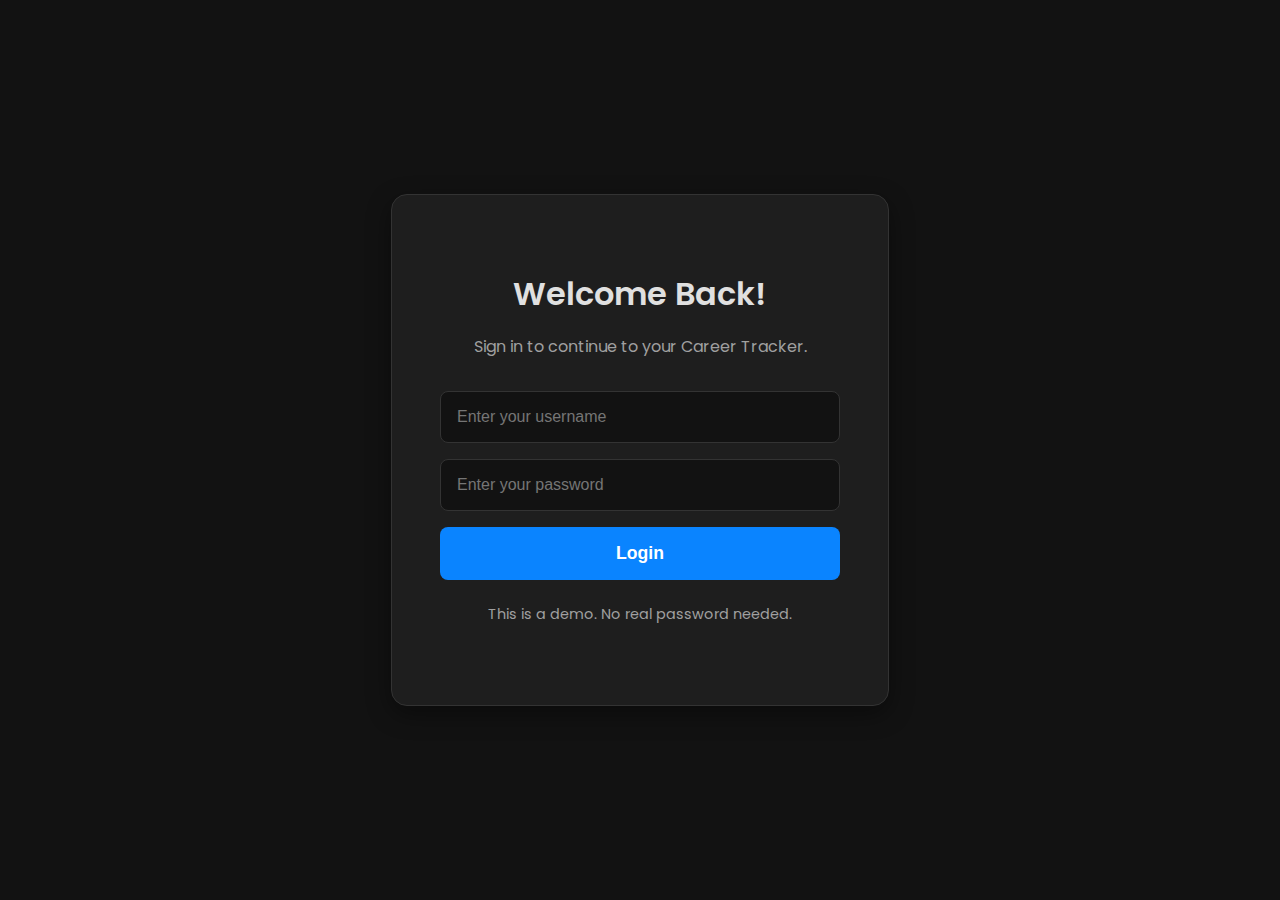
<file: index.html>
<!DOCTYPE html>
<html lang="en">
<head>
    <meta charset="UTF-8">
    <meta name="viewport" content="width=device-width, initial-scale=1.0">
    <title>Smart Career Tracker</title>
    <link href="https://fonts.googleapis.com/css2?family=Poppins:wght@400;600;700&display=swap" rel="stylesheet">
    <link rel="stylesheet" href="css/style.css">
</head>
<body>
    <header>
        <h1>Smart Career Tracker</h1>
        <div class="header-user">
            <span id="welcome-message"></span>
            <button id="logout-btn">Logout</button>
        </div>
    </header>

    <main>
        <section id="dashboard">
            <h2>Dashboard</h2>
            <div class="summary">
                <div class="card">
                    <h3>Total Activities</h3>
                    <p id="total-activities">0</p>
                </div>
                <div class="card">
                    <h3>Courses Completed</h3>
                    <p id="courses-completed">0</p>
                </div>
                <div class="card">
                    <h3>Skills Learned</h3>
                    <p id="skills-learned">0</p>
                </div>
                <div class="card">
                    <h3>Internships</h3>
                    <p id="internships-total">0</p>
                </div>
                <div class="card">
                    <h3>Certifications</h3>
                    <p id="certifications-total">0</p>
                </div>
            </div>
        </section>

        <section id="controls">
            <button id="add-entry-btn">Add New Entry</button>
            <button id="view-stats-btn">View Stats</button>
            <div class="filters">
                <input type="text" id="search-input" placeholder="Search by title...">
                <select id="filter-category">
                    <option value="all">All Categories</option>
                    <option value="course">Course</option>
                    <option value="certification">Certification</option>
                    <option value="skill">Skill</option>
                    <option value="internship">Internship</option>
                    <option value="goal">Goal</option>
                </select>
            </div>
        </section>

        <section id="timeline">
            <h2>My Career Journey</h2>
            <ul id="timeline-list">
                <!-- Entries will be dynamically added here -->
            </ul>
        </section>
    </main>

    <!-- Modal for adding new entry -->
    <div id="add-entry-modal" class="modal">
        <div class="modal-content">
            <span class="close-btn">&times;</span>
            <h2>Add New Career Activity</h2>
            <form id="add-entry-form">
                <label for="category">Category:</label>
                <select id="entry-category" required>
                    <option value="course">Course</option>
                    <option value="certification">Certification</option>
                    <option value="skill">Skill</option>
                    <option value="internship">Internship</option>
                    <option value="goal">Goal</option>
                </select>

                <label for="title">Title:</label>
                <input type="text" id="entry-title" required>

                <label for="description">Description:</label>
                <textarea id="entry-description"></textarea>

                <label for="date">Date:</label>
                <input type="date" id="entry-date" required>

                <button type="submit">Add Entry</button>
            </form>
        </div>
    </div>

    <!-- Stats Modal -->
    <div id="stats-modal" class="modal">
        <div class="modal-content">
            <span class="close-btn">&times;</span>
            <h2>My Statistics</h2>
            <div id="stats-content">
                <!-- Stats will be dynamically injected here -->
            </div>
        </div>
    </div>

    <script src="js/app.js"></script>
</body>
</html>
</file>
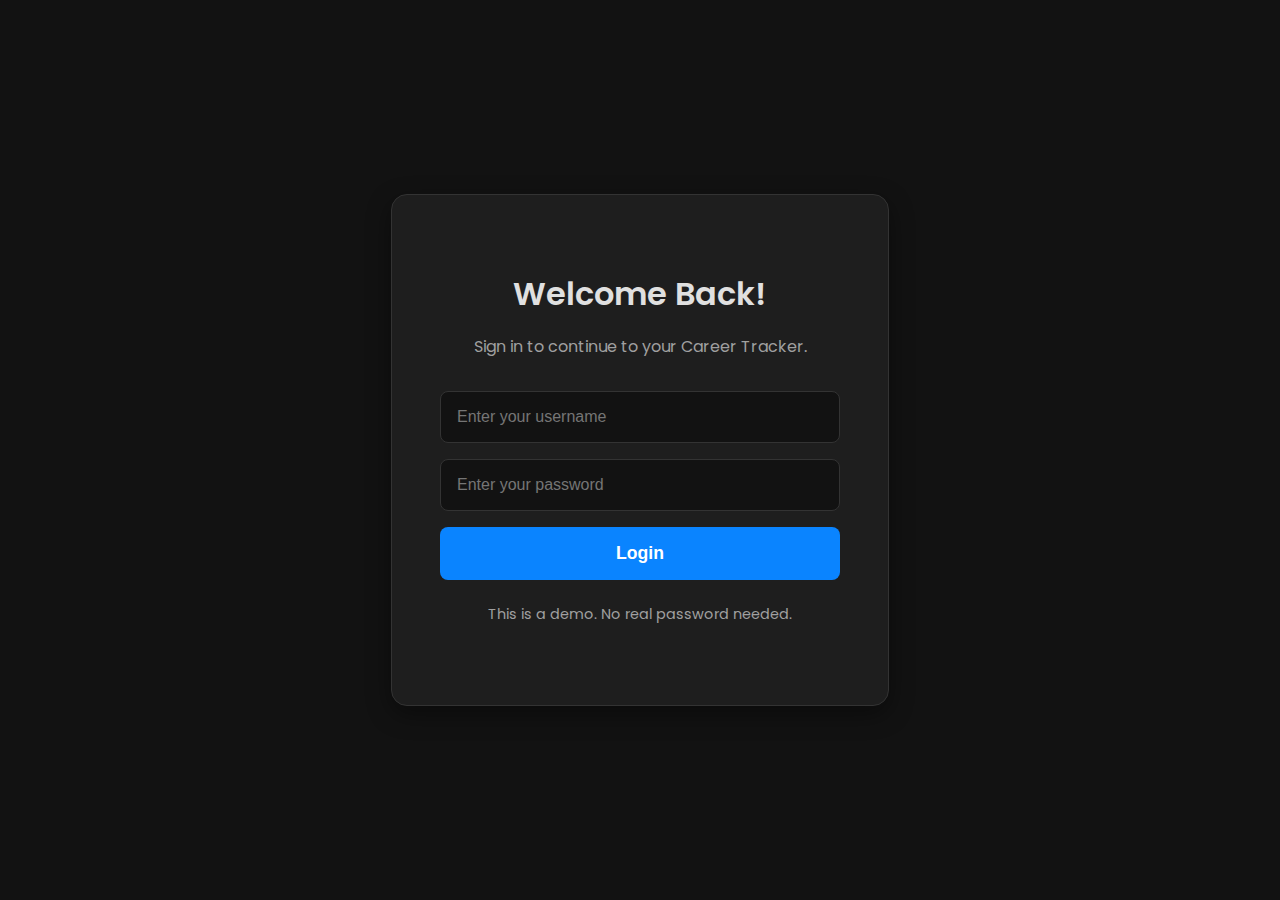
<file: login.html>
<!DOCTYPE html>
<html lang="en">
<head>
    <meta charset="UTF-8">
    <meta name="viewport" content="width=device-width, initial-scale=1.0">
    <title>Login - Smart Career Tracker</title>
    <link href="https://fonts.googleapis.com/css2?family=Poppins:wght@400;600&display=swap" rel="stylesheet">
    <link rel="stylesheet" href="css/login.css">
</head>
<body class="login-page">
    <div class="login-container">
        <h2>Welcome Back!</h2>
        <p>Sign in to continue to your Career Tracker.</p>
        <form id="login-form">
            <input type="text" id="username" placeholder="Enter your username" required>
            <input type="password" id="password" placeholder="Enter your password">
            <button type="submit">Login</button>
        </form>
        <div class="form-switch">
            <p>This is a demo. No real password needed.</p>
        </div>
    </div>
    <script src="js/login.js"></script>
</body>
</html>
</file>
<file: css/style.css>
:root {
    --primary-bg: #121212;
    --content-bg: #1e1e1e;
    --primary-text: #e0e0e0;
    --secondary-text: #a0a0a0;
    --primary-accent: #0a84ff;
    --primary-accent-hover: #3b9eff;
    --success: #30d158;
    --success-hover: #38f564;
    --danger: #ff453a;
    --danger-hover: #ff6a62;
    --border-color: #333333;
    --shadow-color: rgba(0, 0, 0, 0.4);
}

/* Basic Styles */
body {
    font-family: 'Poppins', -apple-system, BlinkMacSystemFont, "Segoe UI", Roboto, Helvetica, Arial, sans-serif;
    line-height: 1.6;
    margin: 0;
    padding: 0;
    background-color: var(--primary-bg);
    color: var(--primary-text);
}

header {
    background: #1c1c1e;
    color: var(--primary-text);
    padding: 1rem 2rem;
    text-align: center;
    position: relative;
    border-bottom: 1px solid var(--border-color);
    display: flex;
    justify-content: center;
    align-items: center;
}

header h1 {
    margin: 0;
    font-size: 1.75rem;
    color: var(--primary-text);
    font-weight: 600;
}

.header-user {
    position: absolute;
    top: 50%;
    right: 2rem;
    transform: translateY(-50%);
    display: flex;
    align-items: center;
}

#welcome-message {
    margin-right: 1rem;
    color: var(--secondary-text);
    font-weight: 500;
}

#logout-btn {
    background: transparent;
    color: var(--primary-accent);
    border: 1px solid var(--primary-accent);
    padding: 0.5rem 1rem;
    border-radius: 8px;
    cursor: pointer;
    font-weight: 600;
    transition: background-color 0.2s ease, color 0.2s ease;
}

#logout-btn:hover {
    background: var(--primary-accent);
    color: #fff;
}


main {
    max-width: 1200px;
    margin: 2rem auto;
    padding: 0 20px;
}

h1, h2 {
    color: var(--primary-text);
    font-weight: 700;
}

section {
    background: var(--content-bg);
    margin-bottom: 2rem;
    padding: 2rem;
    border-radius: 16px;
    border: 1px solid var(--border-color);
    box-shadow: 0 8px 24px var(--shadow-color);
}

/* Dashboard */
#dashboard .summary {
    display: grid;
    grid-template-columns: repeat(auto-fit, minmax(200px, 1fr));
    gap: 1.5rem;
}

#dashboard .card {
    background: var(--primary-bg);
    padding: 1.5rem;
    border-radius: 12px;
    text-align: center;
    border: 1px solid var(--border-color);
    transition: transform 0.2s ease, box-shadow 0.2s ease;
}

#dashboard .card:hover {
    transform: translateY(-5px);
    box-shadow: 0 10px 20px var(--shadow-color);
}


#dashboard .card h3 {
    margin-top: 0;
    font-size: 1.1rem;
    color: var(--secondary-text);
    font-weight: 500;
}

#dashboard .card p {
    font-size: 2.5rem;
    font-weight: 700;
    margin-bottom: 0;
    color: var(--primary-accent);
}

/* Stats Modal */
#stats-content {
    display: grid;
    grid-template-columns: 1fr 1fr;
    gap: 1.5rem;
    margin-top: 1.5rem;
}

.stat-item {
    background: var(--primary-bg);
    padding: 1rem;
    border-radius: 8px;
    border: 1px solid var(--border-color);
}

.stat-item h4 {
    margin: 0 0 0.5rem 0;
    color: var(--secondary-text);
    font-weight: 500;
}

.stat-item p {
    margin: 0;
    font-size: 1.5rem;
    font-weight: 600;
    color: var(--primary-accent);
}

.stat-item ul {
    list-style: none;
    padding: 0;
    margin: 0;
}

.stat-item li {
    font-weight: 600;
    color: var(--primary-text);
}

/* Controls */
#controls {
    display: flex;
    justify-content: space-between;
    align-items: center;
    margin-bottom: 2rem;
    padding: 1.5rem;
    background: var(--content-bg);
    border-radius: 16px;
    border: 1px solid var(--border-color);
}

button, input, select {
    font-family: 'Poppins', sans-serif;
    font-size: 1rem;
}

#add-entry-btn {
    background: var(--primary-accent);
    color: #fff;
    padding: 0.8rem 1.5rem;
    border: none;
    border-radius: 8px;
    cursor: pointer;
    font-weight: 600;
    transition: background-color 0.2s ease, transform 0.2s ease;
}

#add-entry-btn:hover {
    background: var(--primary-accent-hover);
    transform: translateY(-2px);
}

#view-stats-btn {
    background: transparent;
    color: var(--primary-accent);
    border: 1px solid var(--primary-accent);
    padding: 0.8rem 1.5rem;
    border-radius: 8px;
    cursor: pointer;
    font-weight: 600;
    transition: background-color 0.2s ease, color 0.2s ease;
}

#view-stats-btn:hover {
    background: var(--primary-accent);
    color: #fff;
}

.filters {
    display: flex;
    gap: 1rem;
}

#search-input, #filter-category {
    padding: 0.8rem;
    border: 1px solid var(--border-color);
    border-radius: 8px;
    background-color: var(--primary-bg);
    color: var(--primary-text);
}

/* Timeline/List */
#timeline-list {
    list-style: none;
    padding: 0;
}

.timeline-item {
    background: var(--primary-bg);
    padding: 1.5rem;
    border-left: 4px solid var(--primary-accent);
    margin-bottom: 1rem;
    border-radius: 8px;
    border: 1px solid var(--border-color);
    transition: box-shadow 0.2s ease, transform 0.2s ease;
}

.timeline-item:hover {
    transform: translateY(-2px);
    box-shadow: 0 4px 12px var(--shadow-color);
}

.timeline-item h3 {
    margin-top: 0;
    font-weight: 600;
    color: var(--primary-text);
}

.timeline-item .meta {
    font-size: 0.9rem;
    color: var(--secondary-text);
    margin-bottom: 0.5rem;
}

.timeline-item p {
    margin: 0.5rem 0 0 0;
}

.delete-btn {
    float: right;
    background: var(--danger);
    color: white;
    border: none;
    padding: 0.4rem 0.8rem;
    border-radius: 6px;
    cursor: pointer;
    font-size: 0.9rem;
    transition: background-color 0.2s ease;
}

.delete-btn:hover {
    background: var(--danger-hover);
}

/* Modal */
.modal {
    display: none;
    position: fixed;
    z-index: 1000;
    left: 0;
    top: 0;
    width: 100%;
    height: 100%;
    background-color: rgba(0,0,0,0.7);
    animation: fadeIn 0.3s ease;
}

.modal-content {
    background-color: var(--content-bg);
    margin: 10% auto;
    padding: 2.5rem;
    border: 1px solid var(--border-color);
    width: 80%;
    max-width: 500px;
    border-radius: 16px;
    position: relative;
    box-shadow: 0 10px 30px var(--shadow-color);
    animation: slideIn 0.4s ease;
}

@keyframes slideIn {
    from {
        transform: translateY(-30px);
        opacity: 0;
    }
    to {
        transform: translateY(0);
        opacity: 1;
    }
}

.close-btn {
    color: var(--secondary-text);
    position: absolute;
    top: 1rem;
    right: 1.5rem;
    font-size: 2rem;
    font-weight: bold;
    cursor: pointer;
}

.close-btn:hover,
.close-btn:focus {
    color: var(--primary-text);
    text-decoration: none;
}

#add-entry-form label {
    display: block;
    margin-bottom: 0.5rem;
    font-weight: 500;
    color: var(--secondary-text);
}

#add-entry-form input,
#add-entry-form select,
#add-entry-form textarea {
    width: 100%;
    padding: 0.8rem;
    margin-bottom: 1rem;
    border-radius: 8px;
    border: 1px solid var(--border-color);
    background-color: var(--primary-bg);
    color: var(--primary-text);
}

#add-entry-form input:focus,
#add-entry-form select:focus,
#add-entry-form textarea:focus {
    outline: none;
    border-color: var(--primary-accent);
    box-shadow: 0 0 0 2px var(--primary-accent-hover);
}

#add-entry-form button {
    width: 100%;
    padding: 0.9rem;
    border: none;
    border-radius: 8px;
    background-color: var(--primary-accent);
    color: white;
    font-size: 1.1rem;
    font-weight: 600;
    cursor: pointer;
    transition: background-color 0.2s ease;
}

#add-entry-form button:hover {
    background-color: var(--primary-accent-hover);
}

@media (max-width: 768px) {
    header {
        flex-direction: column;
        padding: 1rem;
    }
    .header-user {
        position: static;
        transform: none;
        margin-top: 1rem;
    }

    #dashboard .summary {
        grid-template-columns: 1fr;
    }
    #controls {
        flex-direction: column;
        gap: 1rem;
    }
    .filters {
        flex-direction: column;
        width: 100%;
    }
}
</file>
<file: css/login.css>
:root {
    --primary-bg: #121212;
    --content-bg: #1e1e1e;
    --primary-text: #e0e0e0;
    --secondary-text: #a0a0a0;
    --primary-accent: #0a84ff;
    --primary-accent-hover: #3b9eff;
    --border-color: #333333;
    --shadow-color: rgba(0, 0, 0, 0.4);
}

body.login-page {
    font-family: 'Poppins', -apple-system, BlinkMacSystemFont, "Segoe UI", Roboto, Helvetica, Arial, sans-serif;
    display: flex;
    justify-content: center;
    align-items: center;
    height: 100vh;
    margin: 0;
    background-color: var(--primary-bg);
    color: var(--primary-text);
}

.login-container {
    padding: 3rem;
    background: var(--content-bg);
    border-radius: 16px;
    box-shadow: 0 8px 24px var(--shadow-color);
    text-align: center;
    width: 100%;
    max-width: 400px;
    animation: fadeIn 0.5s ease-in-out;
    border: 1px solid var(--border-color);
}

@keyframes fadeIn {
    from {
        opacity: 0;
        transform: translateY(-10px);
    }
    to {
        opacity: 1;
        transform: translateY(0);
    }
}

.login-container h2 {
    margin-bottom: 0.5rem;
    font-size: 2rem;
    font-weight: 600;
    color: var(--primary-text);
}

.login-container p {
    margin-bottom: 2rem;
    color: var(--secondary-text);
}

.login-container input {
    width: 100%;
    box-sizing: border-box;
    padding: 1rem;
    margin-bottom: 1rem;
    border-radius: 8px;
    border: 1px solid var(--border-color);
    background-color: var(--primary-bg);
    color: var(--primary-text);
    font-size: 1rem;
}

.login-container input:focus {
    outline: none;
    border-color: var(--primary-accent);
    box-shadow: 0 0 0 2px var(--primary-accent-hover);
}

.login-container button {
    width: 100%;
    padding: 1rem;
    background-color: var(--primary-accent);
    color: white;
    border: none;
    border-radius: 8px;
    cursor: pointer;
    font-size: 1.1rem;
    font-weight: 600;
    transition: background-color 0.2s ease;
}

.login-container button:hover {
    background-color: var(--primary-accent-hover);
}

.form-switch {
    margin-top: 1.5rem;
    color: var(--secondary-text);
    font-size: 0.9rem;
}
</file>
